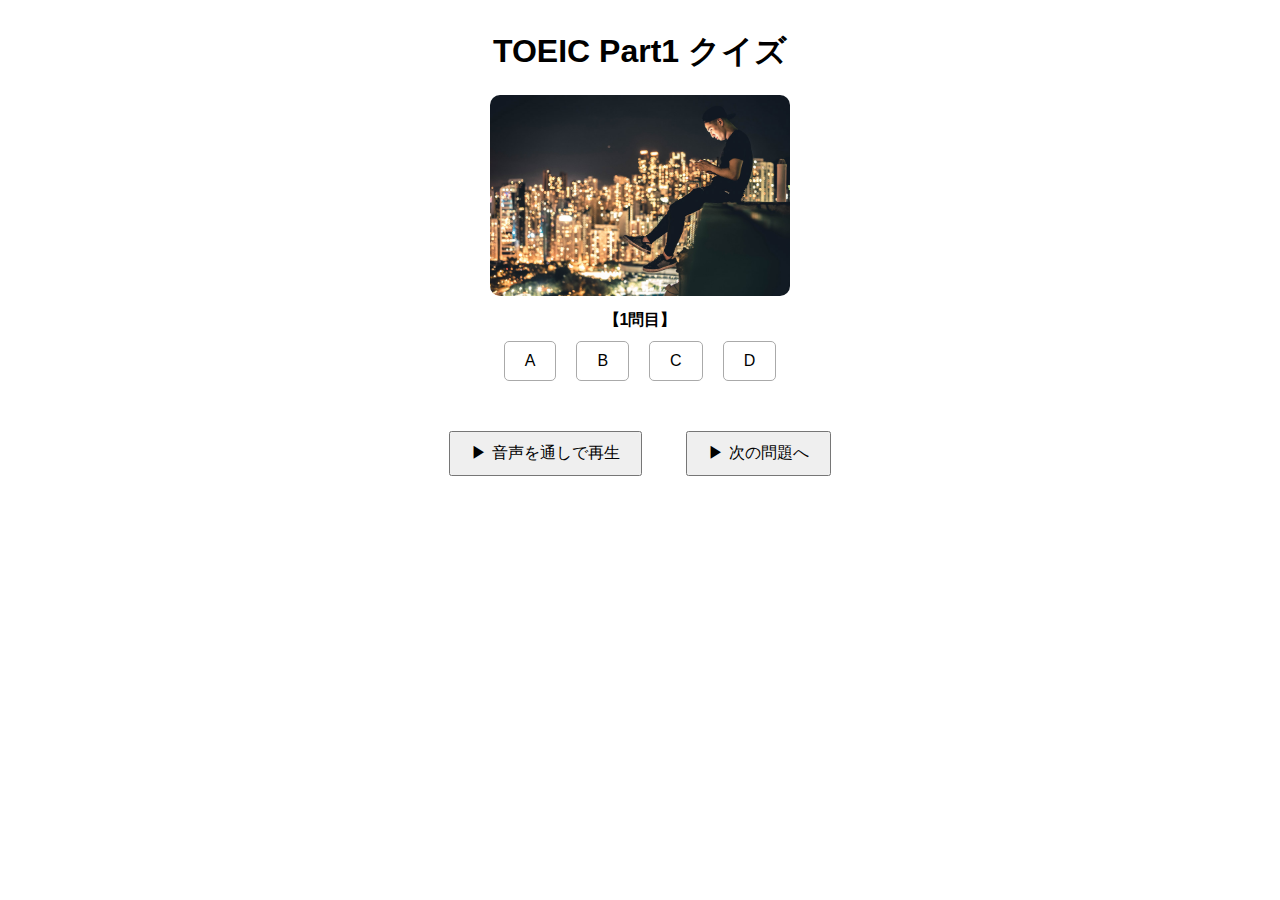
<file: demo/index.html>
<!DOCTYPE html>
<html lang="en">
<head>
  <meta charset="UTF-8" />
  <title>TOEIC Part1 クイズ - 5問ランダム</title>
  <style>
    body { font-family: sans-serif; text-align: center; margin-top: 30px; }
    img { width: 300px; border-radius: 10px; }
    .choice { margin: 10px; padding: 10px 20px; border: 1px solid #aaa; border-radius: 5px; cursor: pointer; display: inline-block; }
    .choice:hover { background-color: #f0f0f0; }
    #result, #score { font-size: 1.2em; margin-top: 20px; }
    #speakBtn, #nextBtn { margin: 20px; padding: 10px 20px; font-size: 16px; }
  </style>
</head>
<body>
  <h1>TOEIC Part1 クイズ</h1>
  <img id="quizImage" src="" alt="Quiz Image" />
  <div id="questionNumber" style="margin-top: 10px; font-weight: bold;"></div>
  <div id="choices"></div>
  <div id="result"></div>
  <button id="speakBtn">▶ 音声を通しで再生</button>
  <button id="nextBtn">▶ 次の問題へ</button>
  <div id="allTexts" style="margin-top: 10px;"></div>
  <div id="score"></div>

  <script src="questions.js"></script>
  <script>
    const selectedQuestions = [...questions]
      .sort(() => Math.random() - 0.5)
      .slice(0, 10); //問題数変化
    let currentIndex = 0;
    let correctCount = 0;

    const quizImage = document.getElementById("quizImage");
    const choicesDiv = document.getElementById("choices");
    const resultDiv = document.getElementById("result");
    const scoreDiv = document.getElementById("score");
    const allTextDiv = document.getElementById("allTexts");

    function showQuestion(index) {
      const q = selectedQuestions[index];
      document.getElementById("questionNumber").textContent = `【${index + 1}問目】`;
      resultDiv.textContent = "";
      choicesDiv.innerHTML = "";
      allTextDiv.innerHTML = "";
      quizImage.src = q.image;

      const answers = [q.correct, ...q.distractors]
        .map(text => ({ text, sort: Math.random() }))
        .sort((a, b) => a.sort - b.sort)
        .map((obj, idx) => ({
          label: String.fromCharCode(65 + idx),
          text: obj.text
        }));

      const correctLabel = answers.find(a => a.text === q.correct).label;

      answers.forEach(choice => {
        const div = document.createElement("div");
        div.className = "choice";
        div.textContent = choice.label;
        div.onclick = () => {
          if (choice.label === correctLabel) {
            resultDiv.textContent = "✅ 正解です！";
            resultDiv.style.color = "green";
            correctCount++;
          } else {
            resultDiv.textContent = `❌ 不正解。正解は: ${correctLabel}`;
            resultDiv.style.color = "red";
          }
          document.querySelectorAll(".choice").forEach(c => c.onclick = null);
          showAllTexts(answers); // 5問目も含めて全文表示
        };
        choicesDiv.appendChild(div);
      });

      document.getElementById("speakBtn").onclick = () => {
        speechSynthesis.cancel();
        let idx = 0;
        const speakNext = () => {
          if (idx >= answers.length) return;
          const utter = new SpeechSynthesisUtterance(`${answers[idx].label}. ${answers[idx].text}`);
          utter.lang = "en-US";
          utter.rate = 1.2;
          utter.onend = () => {
            idx++;
            speakNext();
          };
          speechSynthesis.speak(utter);
        };
        speakNext();
      };

      function showAllTexts(answers) {
        allTextDiv.innerHTML = answers.map(a => `${a.label}. ${a.text}`).join("<br>");
      }
    }

    document.getElementById("nextBtn").onclick = () => {
      speechSynthesis.cancel();
      currentIndex++;
      if (currentIndex < selectedQuestions.length) {
        showQuestion(currentIndex);
      } else {
        quizImage.style.display = "none";
        choicesDiv.innerHTML = "";
        resultDiv.textContent = "";
        allTextDiv.innerHTML = "";  // 全文非表示
        document.getElementById("speakBtn").style.display = "none";
        document.getElementById("nextBtn").style.display = "none";
        scoreDiv.textContent = `🎉 あなたの正解数: ${correctCount} / ${selectedQuestions.length}`;
        scoreDiv.style.fontWeight = "bold";
        scoreDiv.style.color = "blue";
      }
    };

    showQuestion(currentIndex);
  </script>
</body>
</html>
</file>
